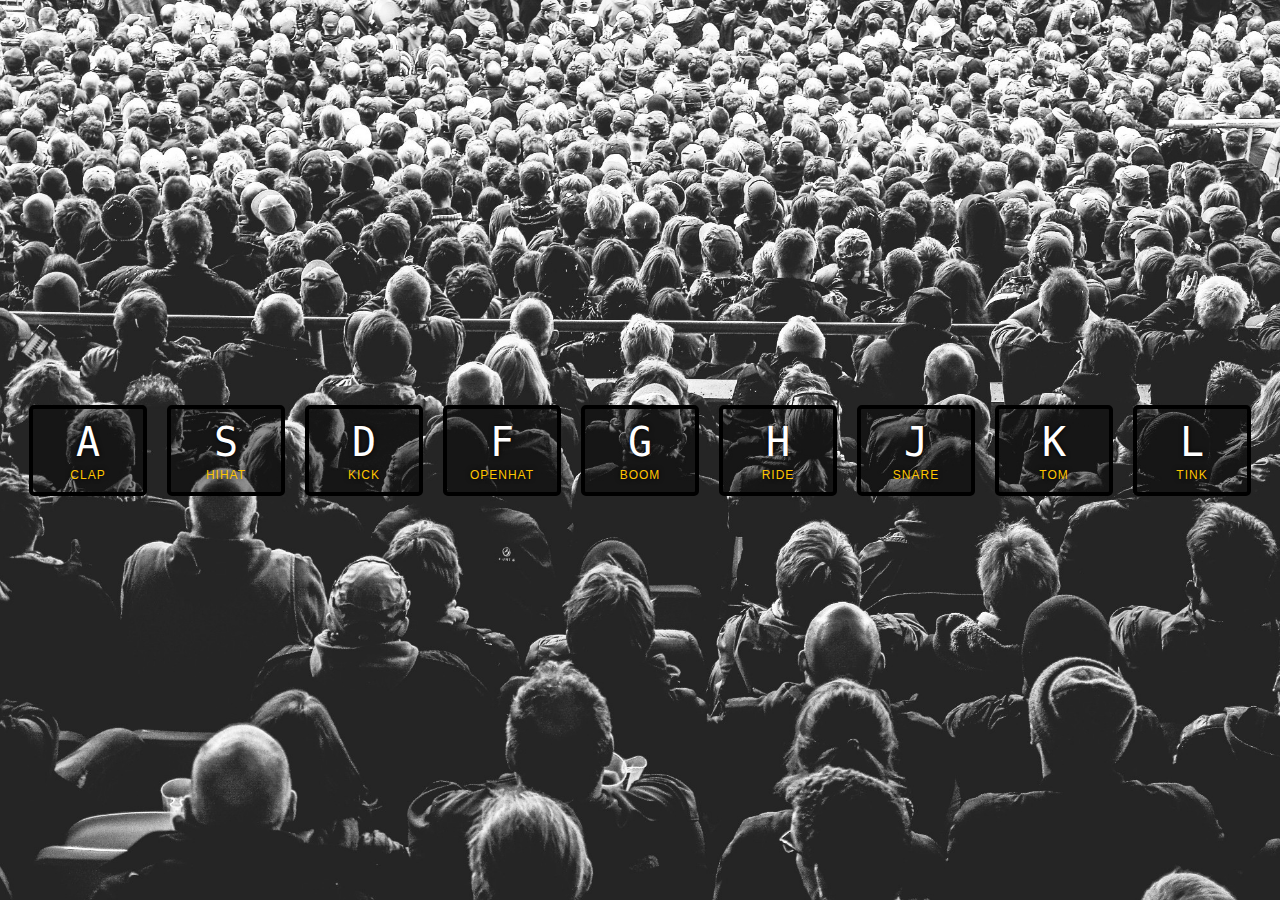
<file: day01/index.html>
<!DOCTYPE html>
<html lang="en">
<head>
  <meta charset="UTF-8">
  <title>JS Drum Kit</title>
  <link rel="stylesheet" href="style.css">
</head>
<body>


  <div class="keys">
    <div data-key="65" class="key">
      <kbd>A</kbd>
      <span class="sound">clap</span>
    </div>
    <div data-key="83" class="key">
      <kbd>S</kbd>
      <span class="sound">hihat</span>
    </div>
    <div data-key="68" class="key">
      <kbd>D</kbd>
      <span class="sound">kick</span>
    </div>
    <div data-key="70" class="key">
      <kbd>F</kbd>
      <span class="sound">openhat</span>
    </div>
    <div data-key="71" class="key">
      <kbd>G</kbd>
      <span class="sound">boom</span>
    </div>
    <div data-key="72" class="key">
      <kbd>H</kbd>
      <span class="sound">ride</span>
    </div>
    <div data-key="74" class="key">
      <kbd>J</kbd>
      <span class="sound">snare</span>
    </div>
    <div data-key="75" class="key">
      <kbd>K</kbd>
      <span class="sound">tom</span>
    </div>
    <div data-key="76" class="key">
      <kbd>L</kbd>
      <span class="sound">tink</span>
    </div>
  </div>

  <audio data-key="65" src="sounds/clap.wav"></audio>
  <audio data-key="83" src="sounds/hihat.wav"></audio>
  <audio data-key="68" src="sounds/kick.wav"></audio>
  <audio data-key="70" src="sounds/openhat.wav"></audio>
  <audio data-key="71" src="sounds/boom.wav"></audio>
  <audio data-key="72" src="sounds/ride.wav"></audio>
  <audio data-key="74" src="sounds/snare.wav"></audio>
  <audio data-key="75" src="sounds/tom.wav"></audio>
  <audio data-key="76" src="sounds/tink.wav"></audio>

  <script type="text/javascript" src="script.js"></script>

</body>
</html>
</file>
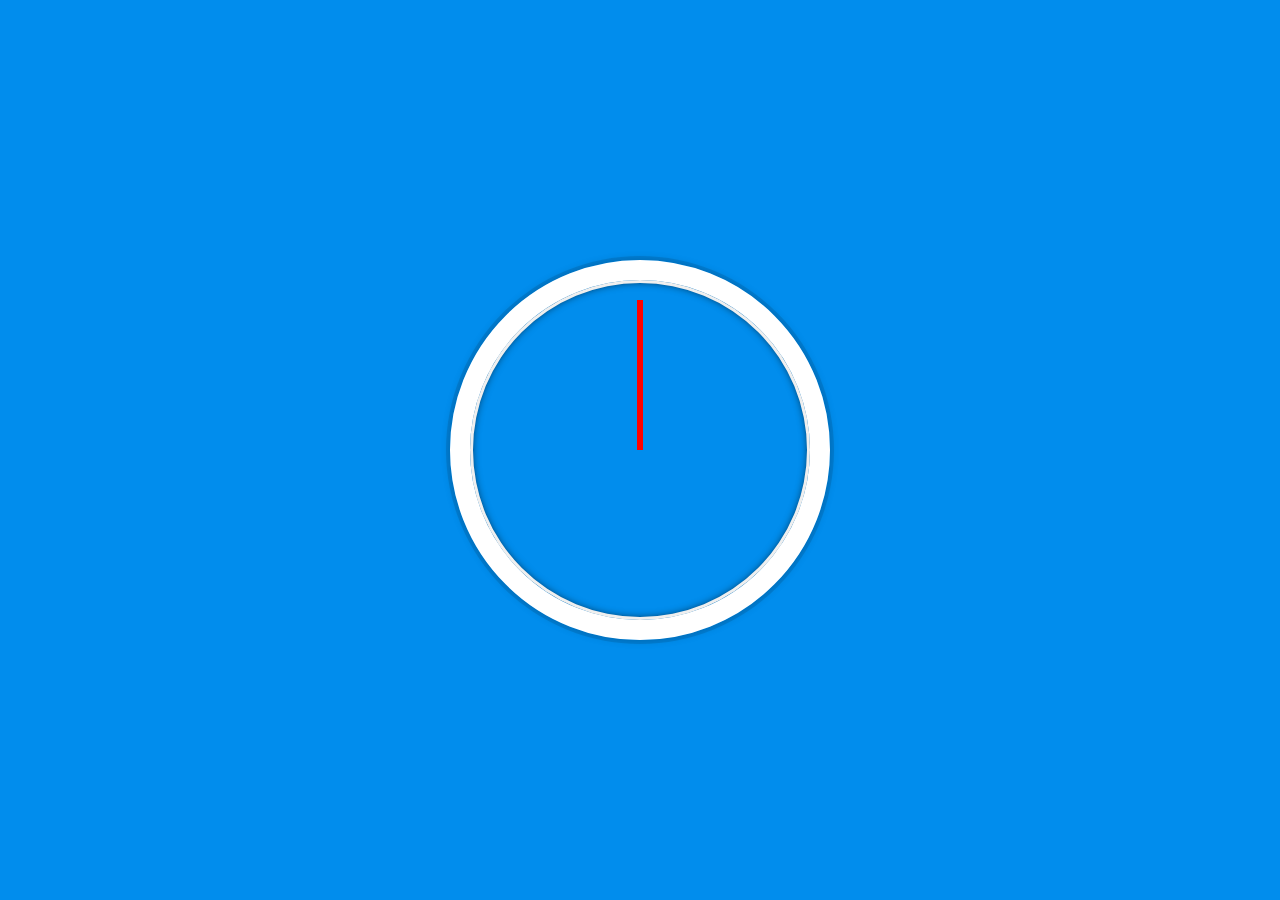
<file: day02/index.html>
<!DOCTYPE html>
<html lang="en">
<head>
  <meta charset="UTF-8">
  <title>JS + CSS Clock</title>
  <link rel="stylesheet" href="style.css">
</head>
<body>


    <div class="clock">
      <div class="clock-face">
        <div class="hand hour-hand"></div>
        <div class="hand min-hand"></div>
        <div class="hand second-hand"></div>
      </div>
    </div>

<!--
  <style>
    html {
      background: #018DED url(https://unsplash.it/1500/1000?image=881&blur=5);
      background-size: cover;
      font-family: 'helvetica neue';
      text-align: center;
      font-size: 10px;
    }

    body {
      margin: 0;
      font-size: 2rem;
      display: flex;
      flex: 1;
      min-height: 100vh;
      align-items: center;
    }

    .clock {
      width: 30rem;
      height: 30rem;
      border: 20px solid white;
      border-radius: 50%;
      margin: 50px auto;
      position: relative;
      padding: 2rem;
      box-shadow:
        0 0 0 4px rgba(0,0,0,0.1),
        inset 0 0 0 3px #EFEFEF,
        inset 0 0 10px black,
        0 0 10px rgba(0,0,0,0.2);
    }

    .clock-face {
      position: relative;
      width: 100%;
      height: 100%;
      transform: translateY(-3px); /* account for the height of the clock hands */
    }

    .hand.second-hand {
      width: 50%;
      height: 6px;
      background: red;
      position: absolute;
      top: 50%;
      transform-origin: 100%;
      transform: rotate(90deg);
      transition: all 0.05s;
      transition-timing-function: cubic-bezier(0.1, 2.7, 0.58, 1);
    }

    .hand.min-hand {
      width: 50%;
      height: 6px;
      background: black;
      position: absolute;
      top: 50%;
      transform-origin: 100%;
      transform: rotate(90deg);
      transition: all 0.05s;
    }

    .hand.hour-hand {
      width: 50%;
      height: 6px;
      background: black;
      position: absolute;
      top: 50%;
      transform-origin: 100%;
      transform: rotate(90deg);
      transition: all 0.05s;
    }

  </style>
-->
  <script type="text/javascript" src="script.js"></script>
</body>
</html>
</file>
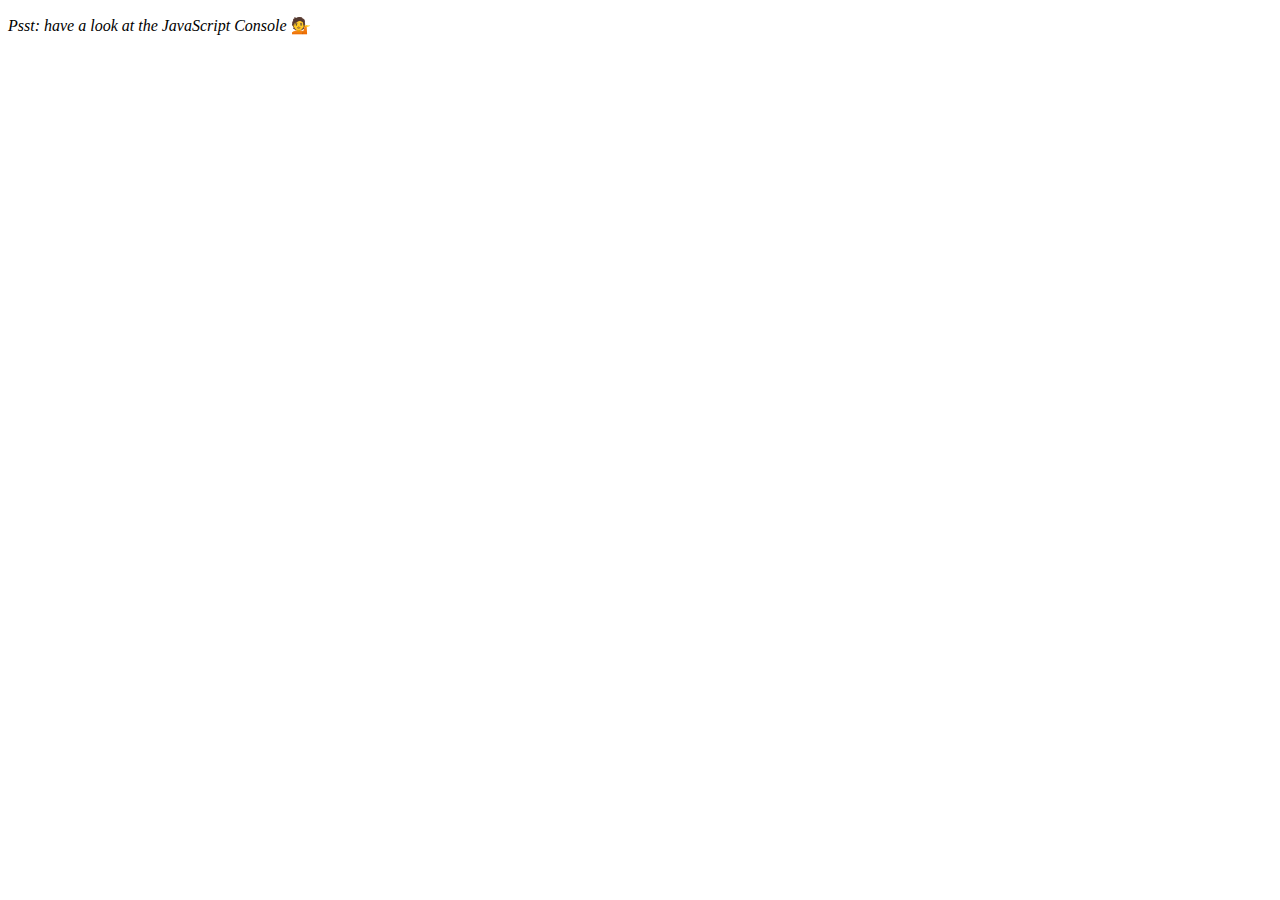
<file: day04/index.html>
<!DOCTYPE html>
<html lang="en">
<head>
  <meta charset="UTF-8">
  <title>Array Cardio 💪</title>
</head>
<body>
  <p><em>Psst: have a look at the JavaScript Console</em> 💁</p>
  <script type="text/javascript" src="script.js">
    

  </script>
</body>
</html>
</file>
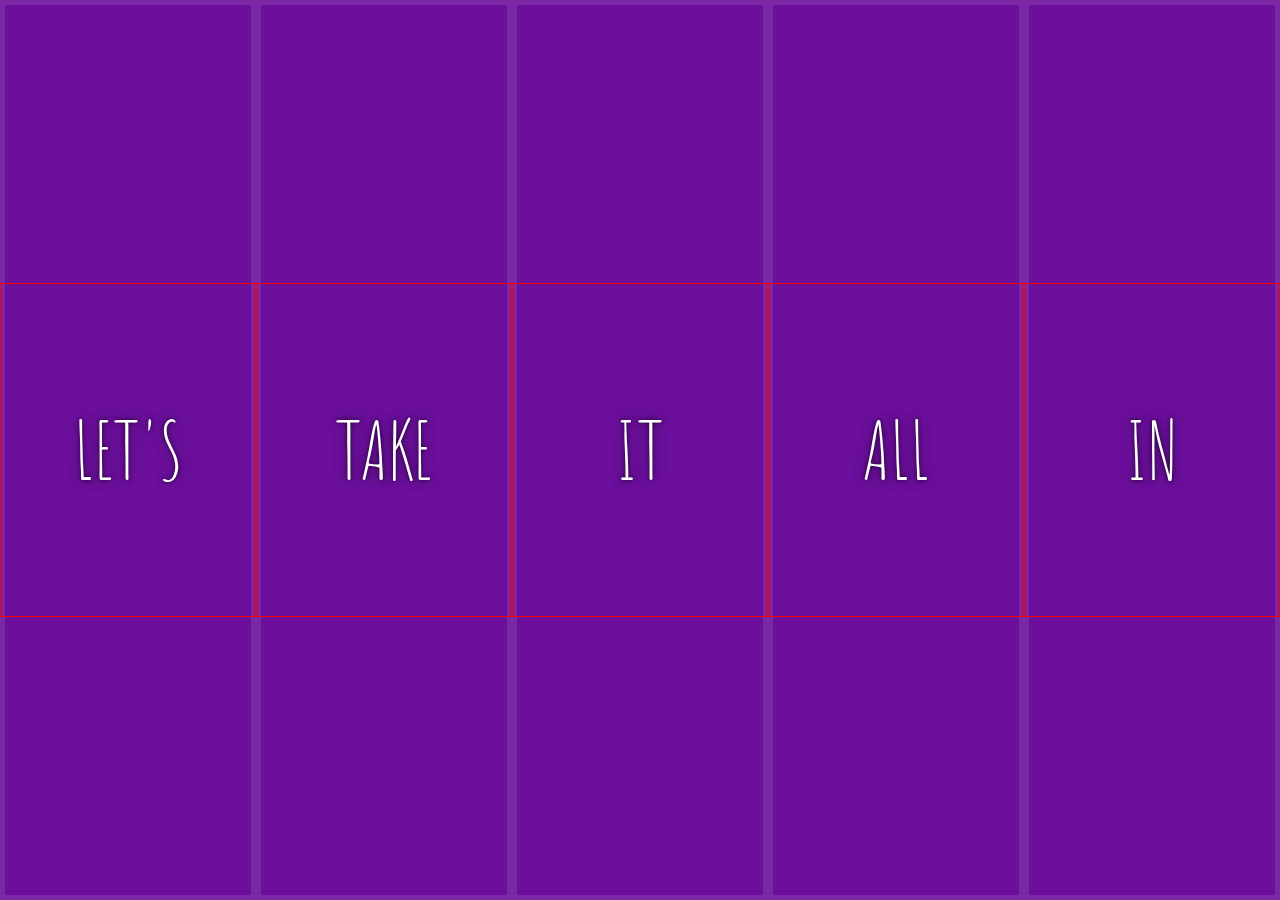
<file: day05/index.html>
<!DOCTYPE html>
<html lang="en">
<head>
  <meta charset="UTF-8">
  <title>Flex Panels 💪</title>
  <link href='https://fonts.googleapis.com/css?family=Amatic+SC' rel='stylesheet' type='text/css'>
  <link rel="stylesheet" href="style.css">
</head>
<body>
  <!--
  <style>
    html {
      box-sizing: border-box;
      background: #ffc600;
      font-family: 'helvetica neue';
      font-size: 20px;
      font-weight: 200;
    }
    
    body {
      margin: 0;
    }
    
    *, *:before, *:after {
      box-sizing: inherit;
    }

    .panels {
      min-height: 100vh;
      overflow: hidden;
      display: flex;
    }

    .panel {
      background: #6B0F9C;
      box-shadow: inset 0 0 0 5px rgba(255,255,255,0.1);
      color: white;
      text-align: center;
      align-items: center;
      /* Safari transitionend event.propertyName === flex */
      /* Chrome + FF transitionend event.propertyName === flex-grow */
      transition:
        font-size 0.7s cubic-bezier(0.61,-0.19, 0.7,-0.11),
        flex 0.7s cubic-bezier(0.61,-0.19, 0.7,-0.11),
        background 0.2s;
      font-size: 20px;
      background-size: cover;
      background-position: center;
      flex: 1;
      justify-content: center;
      align-content: center;
      display:flex;
      flex-direction: column;
    }

    .panel1 { background-image:url(https://source.unsplash.com/gYl-UtwNg_I/1500x1500); }
    .panel2 { background-image:url(https://source.unsplash.com/rFKUFzjPYiQ/1500x1500); }
    .panel3 { background-image:url(https://images.unsplash.com/photo-1465188162913-8fb5709d6d57?ixlib=rb-0.3.5&q=80&fm=jpg&crop=faces&cs=tinysrgb&w=1500&h=1500&fit=crop&s=967e8a713a4e395260793fc8c802901d); }
    .panel4 { background-image:url(https://source.unsplash.com/ITjiVXcwVng/1500x1500); }
    .panel5 { background-image:url(https://source.unsplash.com/3MNzGlQM7qs/1500x1500); }

    /* Flex Children items*/
    .panel > * {
      margin: 0;
      width: 100%;
      transition: transform 0.5s;
      border: 1px solid red;
      flex: 1 0 auto;
      display: flex;
      justify-content: center;
      align-items: center;
    }

    .panel > *:first-child { transform: translateY(-100%); }
    .panel.open-active > *:first-child { transform: translateY(0); }
    .panel > *:last-child { transform: translateY(100%);}
    .panel.open-active > *:last-child { transform: translateY(0);}

    .panel p {
      text-transform: uppercase;
      font-family: 'Amatic SC', cursive;
      text-shadow: 0 0 4px rgba(0, 0, 0, 0.72), 0 0 14px rgba(0, 0, 0, 0.45);
      font-size: 2em;
    }
    
    .panel p:nth-child(2) {
      font-size: 4em;
    }

    .panel.open {
      font-size: 40px;
      flex: 5;
    }

  </style>
-->

  <div class="panels">
    <div class="panel panel1">
      <p>Hey</p>
      <p>Let's</p>
      <p>Dance</p>
    </div>
    <div class="panel panel2">
      <p>Give</p>
      <p>Take</p>
      <p>Receive</p>
    </div>
    <div class="panel panel3">
      <p>Experience</p>
      <p>It</p>
      <p>Today</p>
    </div>
    <div class="panel panel4">
      <p>Give</p>
      <p>All</p>
      <p>You can</p>
    </div>
    <div class="panel panel5">
      <p>Life</p>
      <p>In</p>
      <p>Motion</p>
    </div>
  </div>

  <script type="text/javascript" src="script.js">

  </script>



</body>
</html>
</file>
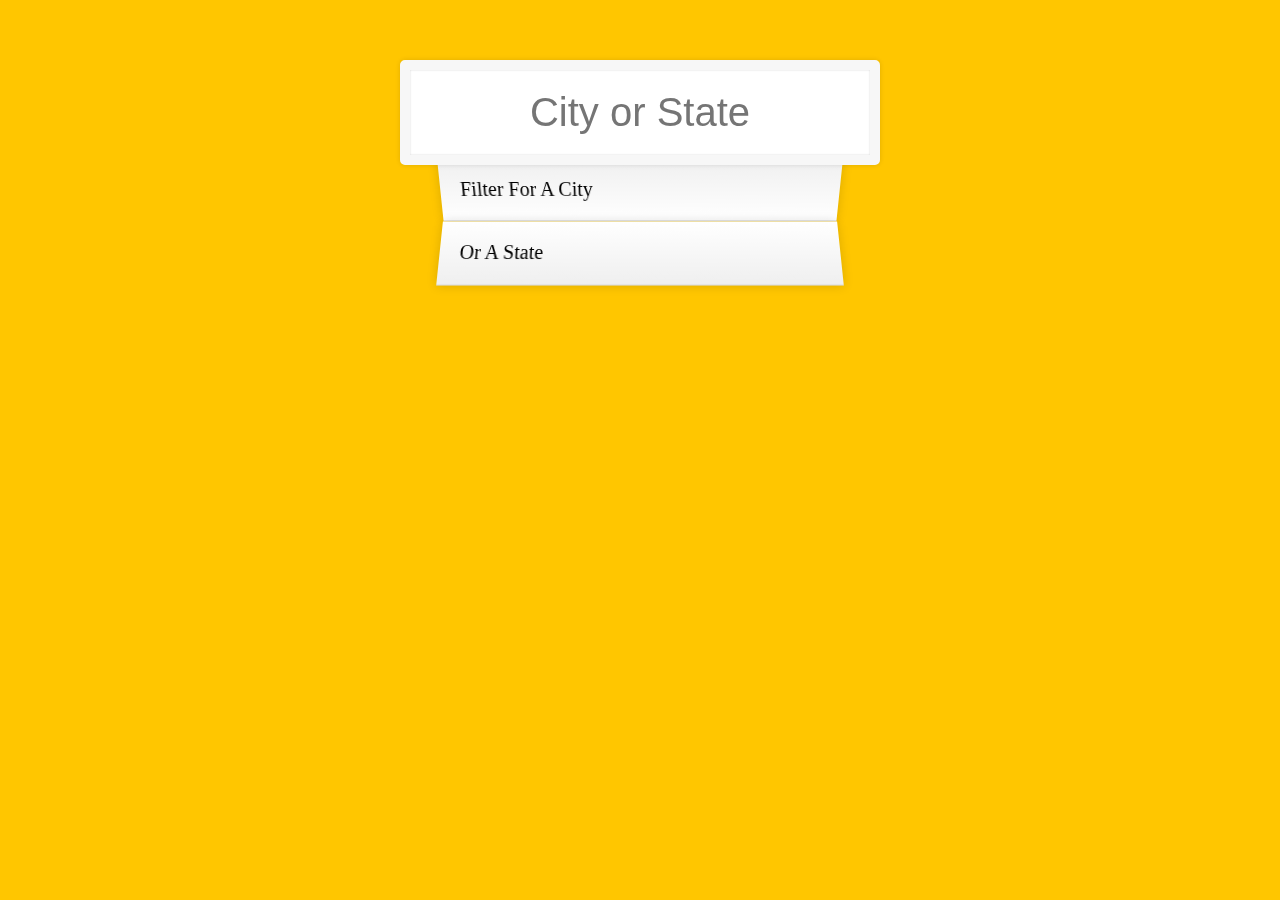
<file: day06/index.html>
<!DOCTYPE html>
<html lang="en">
<head>
  <meta charset="UTF-8">
  <title>Type Ahead 👀</title>
  <link rel="stylesheet" href="style.css">
</head>
<body>

  <form class="search-form">
    <input type="text" class="search" placeholder="City or State">
    <ul class="suggestions">
      <li>Filter for a city</li>
      <li>or a state</li>
    </ul>
  </form>
<script type="text/javascript" src="script.js">

</script>
</body>
</html>
</file>
<file: day01/style.css>
html {
  font-size: 10px;
  background: url('./background.jpg') bottom center;
  background-size: cover;
}

body,html {
  margin: 0;
  padding: 0;
  font-family: sans-serif;
}

.keys {
  display: flex;
  flex: 1;
  min-height: 100vh;
  align-items: center;
  justify-content: center;
}

.key {
  border: .4rem solid black;
  border-radius: .5rem;
  margin: 1rem;
  font-size: 1.5rem;
  padding: 1rem .5rem;
  transition: all .07s ease;
  width: 10rem;
  text-align: center;
  color: white;
  background: rgba(0,0,0,0.4);
  text-shadow: 0 0 .5rem black;
}

.playing {
  transform: scale(1.1);
  border-color: #ffc600;
  box-shadow: 0 0 1rem #ffc600;
}

kbd {
  display: block;
  font-size: 4rem;
}

.sound {
  font-size: 1.2rem;
  text-transform: uppercase;
  letter-spacing: .1rem;
  color: #ffc600;
}
</file>
<file: day02/style.css>
html {
    background: #018DED url(https://unsplash.it/1500/1000?image=881&blur=5);
    background-size: cover;
    font-family: 'helvetica neue';
    text-align: center;
    font-size: 10px;
  }

  body {
    margin: 0;
    font-size: 2rem;
    display: flex;
    flex: 1;
    min-height: 100vh;
    align-items: center;
  }

  .clock {
    width: 30rem;
    height: 30rem;
    border: 20px solid white;
    border-radius: 50%;
    margin: 50px auto;
    position: relative;
    padding: 2rem;
    box-shadow:
      0 0 0 4px rgba(0,0,0,0.1),
      inset 0 0 0 3px #EFEFEF,
      inset 0 0 10px black,
      0 0 10px rgba(0,0,0,0.2);
  }

  .clock-face {
    position: relative;
    width: 100%;
    height: 100%;
    transform: translateY(-3px); /* account for the height of the clock hands */
  }

  .hand.second-hand {
    width: 50%;
    height: 6px;
    background: red;
    position: absolute;
    top: 50%;
    transform-origin: 100%;
    transform: rotate(90deg);
    transition: all 0.05s;
    transition-timing-function: cubic-bezier(0.1, 2.7, 0.58, 1);
  }

  .hand.min-hand {
    width: 50%;
    height: 6px;
    background: black;
    position: absolute;
    top: 50%;
    transform-origin: 100%;
    transform: rotate(90deg);
    transition: all 0.05s;
  }

  .hand.hour-hand {
    width: 50%;
    height: 6px;
    background: black;
    position: absolute;
    top: 50%;
    transform-origin: 100%;
    transform: rotate(90deg);
    transition: all 0.05s;
  }
</file>
<file: day05/style.css>
html {
    box-sizing: border-box;
    background: #ffc600;
    font-family: 'helvetica neue';
    font-size: 20px;
    font-weight: 200;
  }
  
  body {
    margin: 0;
  }
  
  *, *:before, *:after {
    box-sizing: inherit;
  }

  .panels {
    min-height: 100vh;
    overflow: hidden;
    display: flex;
  }

  .panel {
    background: #6B0F9C;
    box-shadow: inset 0 0 0 5px rgba(255,255,255,0.1);
    color: white;
    text-align: center;
    align-items: center;
    /* Safari transitionend event.propertyName === flex */
    /* Chrome + FF transitionend event.propertyName === flex-grow */
    transition:
      font-size 0.7s cubic-bezier(0.61,-0.19, 0.7,-0.11),
      flex 0.7s cubic-bezier(0.61,-0.19, 0.7,-0.11),
      background 0.2s;
    font-size: 20px;
    background-size: cover;
    background-position: center;
    flex: 1;
    justify-content: center;
    align-content: center;
    display:flex;
    flex-direction: column;
  }

  .panel1 { background-image:url(https://source.unsplash.com/gYl-UtwNg_I/1500x1500); }
  .panel2 { background-image:url(https://source.unsplash.com/rFKUFzjPYiQ/1500x1500); }
  .panel3 { background-image:url(https://images.unsplash.com/photo-1465188162913-8fb5709d6d57?ixlib=rb-0.3.5&q=80&fm=jpg&crop=faces&cs=tinysrgb&w=1500&h=1500&fit=crop&s=967e8a713a4e395260793fc8c802901d); }
  .panel4 { background-image:url(https://source.unsplash.com/ITjiVXcwVng/1500x1500); }
  .panel5 { background-image:url(https://source.unsplash.com/3MNzGlQM7qs/1500x1500); }

  /* Flex Children items*/
  .panel > * {
    margin: 0;
    width: 100%;
    transition: transform 0.5s;
    border: 1px solid red;
    flex: 1 0 auto;
    display: flex;
    justify-content: center;
    align-items: center;
  }

  .panel > *:first-child { transform: translateY(-100%); }
  .panel.open-active > *:first-child { transform: translateY(0); }
  .panel > *:last-child { transform: translateY(100%);}
  .panel.open-active > *:last-child { transform: translateY(0);}

  .panel p {
    text-transform: uppercase;
    font-family: 'Amatic SC', cursive;
    text-shadow: 0 0 4px rgba(0, 0, 0, 0.72), 0 0 14px rgba(0, 0, 0, 0.45);
    font-size: 2em;
  }
  
  .panel p:nth-child(2) {
    font-size: 4em;
  }

  .panel.open {
    font-size: 40px;
    flex: 5;
  }
</file>
<file: day06/style.css>
html {
  box-sizing: border-box;
  background: #ffc600;
  font-family: 'helvetica neue';
  font-size: 20px;
  font-weight: 200;
}

*, *:before, *:after {
  box-sizing: inherit;
}

input {
  width: 100%;
  padding: 20px;
}

.search-form {
  max-width: 400px;
  margin: 50px auto;
}

input.search {
  margin: 0;
  text-align: center;
  outline: 0;
  border: 10px solid #F7F7F7;
  width: 120%;
  left: -10%;
  position: relative;
  top: 10px;
  z-index: 2;
  border-radius: 5px;
  font-size: 40px;
  box-shadow: 0 0 5px rgba(0, 0, 0, 0.12), inset 0 0 2px rgba(0, 0, 0, 0.19);
}

.suggestions {
  margin: 0;
  padding: 0;
  position: relative;
  /*perspective: 20px;*/
}

.suggestions li {
  background: white;
  list-style: none;
  border-bottom: 1px solid #D8D8D8;
  box-shadow: 0 0 10px rgba(0, 0, 0, 0.14);
  margin: 0;
  padding: 20px;
  transition: background 0.2s;
  display: flex;
  justify-content: space-between;
  text-transform: capitalize;
}

.suggestions li:nth-child(even) {
  transform: perspective(100px) rotateX(3deg) translateY(2px) scale(1.001);
  background: linear-gradient(to bottom,  #ffffff 0%,#EFEFEF 100%);
}

.suggestions li:nth-child(odd) {
  transform: perspective(100px) rotateX(-3deg) translateY(3px);
  background: linear-gradient(to top,  #ffffff 0%,#EFEFEF 100%);
}

span.population {
  font-size: 15px;
}

.hl {
  background: #ffc600;
}
</file>
